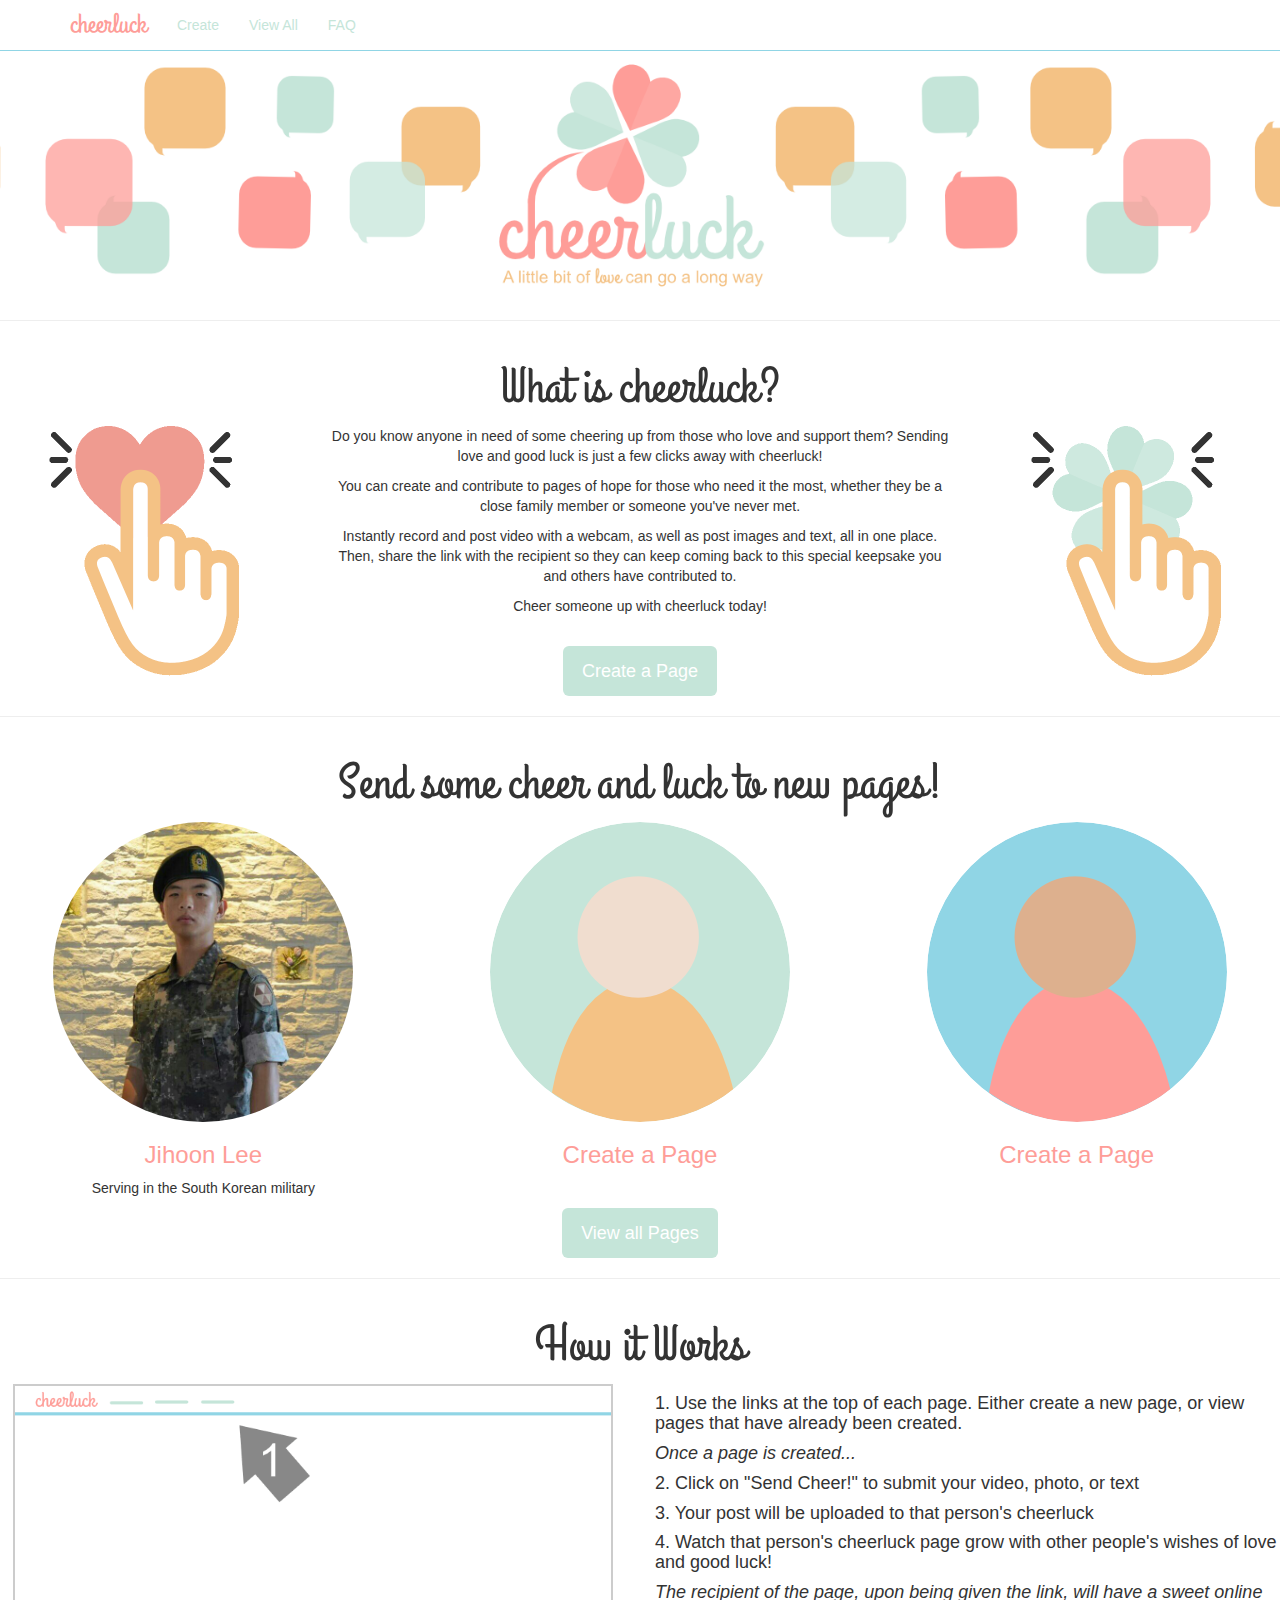
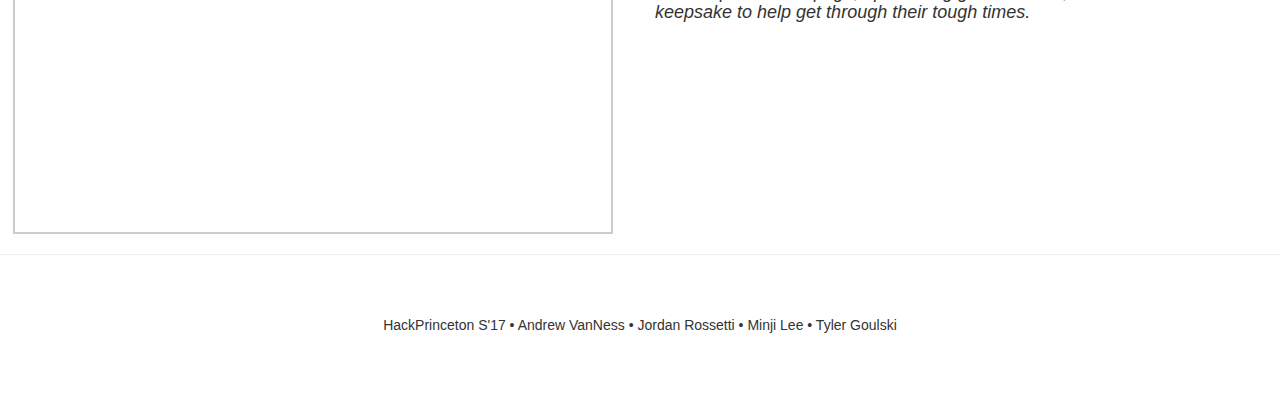
<file: index.html>
<!DOCTYPE html>
<html lang="en">

<head>

    <meta charset="utf-8">
    <meta http-equiv="X-UA-Compatible" content="IE=edge">
    <meta name="viewport" content="width=device-width, initial-scale=1">
    <meta name="description" content="">
    <meta name="author" content="">
    <link rel="shortcut icon" type="image/x-icon" href="img/clovers.png" />

    <title>cheerluck</title>

    <!-- Bootstrap Core CSS -->
    <link href="css/bootstrap.css" rel="stylesheet">

    <!-- Custom CSS -->
    <link href="css/business-frontpage.css" rel="stylesheet">

    <!--ZIGGEO SCRIPTS-->
    <link rel="stylesheet" href="//assets-cdn.ziggeo.com/v1-stable/ziggeo.css" />
    <script src="//assets-cdn.ziggeo.com/v1-stable/ziggeo.js"></script>
    <script>ZiggeoApi.token = "772b571dfca8c3c895424f89f2b3f78e";</script>

    <!-- Cursive font (Grand Hotel) script -->
    <link href="https://fonts.googleapis.com/css?family=Grand+Hotel" rel="stylesheet">

    <!-- HTML5 Shim and Respond.js IE8 support of HTML5 elements and media queries -->
    <!-- WARNING: Respond.js doesn't work if you view the page via file:// -->
    <!--[if lt IE 9]>
        <script src="https://oss.maxcdn.com/libs/html5shiv/3.7.0/html5shiv.js"></script>
        <script src="https://oss.maxcdn.com/libs/respond.js/1.4.2/respond.min.js"></script>
    <![endif]-->

</head>
<body>

    <!-- Navigation -->
    <nav class="navbar navbar-inverse navbar-fixed-top" role="navigation">
        <div class="container">
            <!-- Brand and toggle get grouped for better mobile display -->
            <div class="navbar-header">
                <button type="button" class="navbar-toggle" data-toggle="collapse" data-target="#bs-example-navbar-collapse-1">
                    <span class="sr-only">Toggle navigation</span>
                    <span class="icon-bar"></span>
                    <span class="icon-bar"></span>
                    <span class="icon-bar"></span>
                </button>
                <a class="navbar-brand" href="index.html">cheerluck</a>
            </div>
            <!-- Collect the nav links, forms, and other content for toggling -->
            <div class="collapse navbar-collapse" id="bs-example-navbar-collapse-1">
                <ul class="nav navbar-nav">
                    <li>
                        <a href="create.html">Create</a>
                    </li>
                    <li>
                        <a href="all.html">View All</a>
                    </li>
                    <li>
                        <a href="faq.html">FAQ</a>
                    </li>
                </ul>
            </div>
            <!-- /.navbar-collapse -->
        </div>
        <!-- /.container -->
    </nav>

    <!-- Image Background Page Header -->
    <!-- Note: The background image is set within the business-casual.css file.-->
    <header class="business-header">
        <div class="container">
            <div class="row">
                <div class="col-lg-12">

                </div>
            </div>
        </div>
    </header>

    <!-- Page Content -->
        <hr>
        <div class="row">
            <h1><center>What is cheerluck?</center></h1>
            <div class="col-sm-3">
              <center><img src="img/clickyclicky.gif" width="200px" height="250"></center>
            </div>
            <div class="col-sm-6">
            <center>
                <p>Do you know anyone in need of some cheering up from those who love and support them? Sending love and good luck is just a few clicks away with cheerluck!</p>
                <p>You can create and contribute to pages of hope for those who need it the most, whether they be a close family member or someone you've never met.</p>
                <p>Instantly record and post video with a webcam, as well as post images and text, all in one place. Then, share the link with the recipient so they can keep coming back to this special keepsake you and others have contributed to.</p>
                <p>Cheer someone up with cheerluck today!</p>
                <br>
                <a class="btn btn-default btn-lg" href="/create.html">Create a Page</a>
            </center>
          </div>
            <div class="col-sm-3">
              <center><img src="img/cloverclick.gif" width="200px" height="250"></center>
            </div>

        </div>
        <!-- /.row -->

        <hr>

        <div class="row">
          <h1><center>Send some cheer and luck to new pages!</center></h1>
            <div class="col-sm-4">
                <a href="jihoonlee.html"><img class="img-circle img-responsive img-center" src="img/lee.png" alt=""></a>
                <h3><center><a href="jihoonlee.html">Jihoon Lee</a></center></h3>
                <p><center>Serving in the South Korean military</center></p>
            </div>
            <div class="col-sm-4">
                <img class="img-circle img-responsive img-center" src="img/a.png" alt="">
                <h3><center><a href="create.html">Create a Page</a></center></h3>
                <p><center></center></p>
            </div>
            <div class="col-sm-4">
                <img class="img-circle img-responsive img-center" src="img/b.png" alt="">
                <h3><center><a href="create.html">Create a Page</a></center></h3>
                <p><center></center></p>
            </div>
        </div>
        <center><a class="btn btn-default btn-lg" href="/all.html">View all Pages</a></center>
        <!-- /.row -->
        <hr>
        <div class="row">
            <h1><center>How it Works</center></h1>
            <div class="col-sm-6">
              <center><img src="img/howto.gif" style="border: 2px solid #ccc" width="600px" height="450"></center>
            </div>
            <div class="col-sm-6">
                <h4>1. Use the links at the top of each page. Either create a new page, or view pages that have already been created.
                <p></p>
                <p><i>Once a page is created...</i></p>
                <p>2. Click on "Send Cheer!" to submit your video, photo, or text</p>
                <p>3. Your post will be uploaded to that person's cheerluck</p>
                <p>4. Watch that person's cheerluck page grow with other people's wishes of love and good luck!</p>
                <p></p>
                <p><i>The recipient of the page, upon being given the link, will have a sweet online keepsake to help get through their tough times.</i></p>
                </h4>
            </div>
            <br>
            <br>
        </div>
        <!-- /.row -->
        <hr>
        <!-- Footer -->
        <footer>
            <div class="row">
                <div class="col-lg-12">
                    <p><center>HackPrinceton S'17 • Andrew VanNess • Jordan Rossetti • Minji Lee • Tyler Goulski</center></p>
                </div>
            </div>
            <!-- /.row -->
        </footer>


    <!-- /.container -->

    <!-- jQuery -->
    <script src="js/jquery.js"></script>

    <!-- Bootstrap Core JavaScript -->
    <script src="js/bootstrap.min.js"></script>

</body>

</html>
</file>
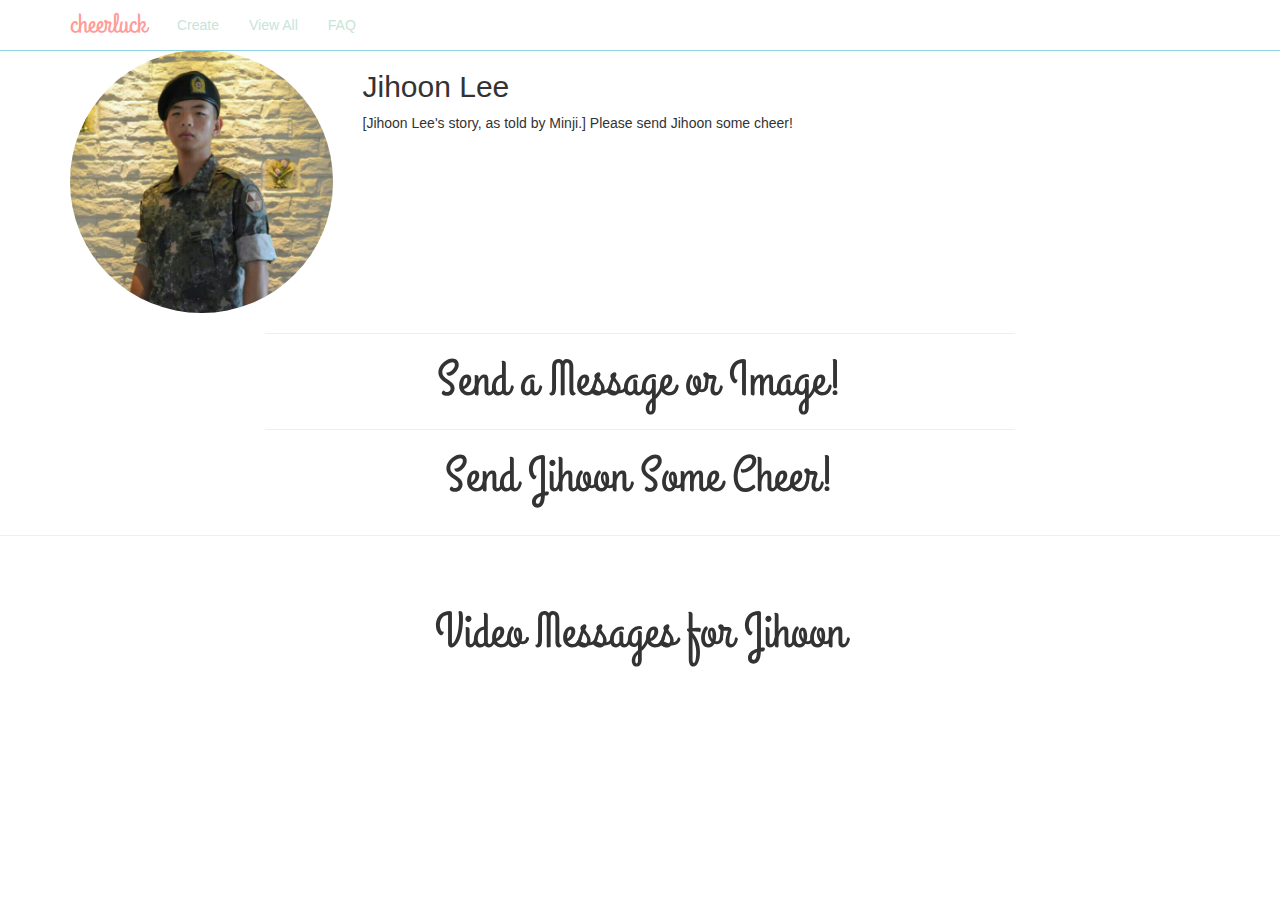
<file: jihoonlee.html>
<!DOCTYPE html>
<html lang="en">

<head>

    <meta charset="utf-8">
    <meta http-equiv="X-UA-Compatible" content="IE=edge">
    <meta name="viewport" content="width=device-width, initial-scale=1">
    <meta name="description" content="">
    <meta name="author" content="">
    <link rel="shortcut icon" type="image/x-icon" href="img/clovers.png" />

    <title>cheerluck</title>

    <!-- Bootstrap Core CSS -->
    <link href="css/bootstrap.css" rel="stylesheet">

    <!-- Custom CSS -->
    <link href="css/business-frontpage.css" rel="stylesheet">

    <!--ZIGGEO SCRIPTS-->
    <link rel="stylesheet" href="//assets-cdn.ziggeo.com/v1-stable/ziggeo.css" />
    <script src="//assets-cdn.ziggeo.com/v1-stable/ziggeo.js"></script>
    <script>ZiggeoApi.token = "772b571dfca8c3c895424f89f2b3f78e";</script>

    <!-- Cursive font (Grand Hotel) script -->
    <link href="https://fonts.googleapis.com/css?family=Grand+Hotel" rel="stylesheet">

    <!-- HTML5 Shim and Respond.js IE8 support of HTML5 elements and media queries -->
    <!-- WARNING: Respond.js doesn't work if you view the page via file:// -->
    <!--[if lt IE 9]>
        <script src="https://oss.maxcdn.com/libs/html5shiv/3.7.0/html5shiv.js"></script>
        <script src="https://oss.maxcdn.com/libs/respond.js/1.4.2/respond.min.js"></script>
    <![endif]-->

</head>
<body>

    <!-- Navigation -->
    <nav class="navbar navbar-inverse navbar-fixed-top" role="navigation">
        <div class="container">
            <!-- Brand and toggle get grouped for better mobile display -->
            <div class="navbar-header">
                <button type="button" class="navbar-toggle" data-toggle="collapse" data-target="#bs-example-navbar-collapse-1">
                    <span class="sr-only">Toggle navigation</span>
                    <span class="icon-bar"></span>
                    <span class="icon-bar"></span>
                    <span class="icon-bar"></span>
                </button>
                <a class="navbar-brand" href="index.html">cheerluck</a>
            </div>
            <!-- Collect the nav links, forms, and other content for toggling -->
            <div class="collapse navbar-collapse" id="bs-example-navbar-collapse-1">
                <ul class="nav navbar-nav">
                    <li>
                        <a href="create.html">Create</a>
                    </li>
                    <li>
                        <a href="all.html">View All</a>
                    </li>
                    <li>
                        <a href="faq.html">FAQ</a>
                    </li>
                </ul>
            </div>
            <!-- /.navbar-collapse -->
        </div>
        <!-- /.container -->
    </nav>

    <!-- Page Content -->
    <div class="container">
    <div class="row">
      <div class="col-sm-3">
      <img class="img-circle img-responsive img-center" src="img/lee.png" alt="">
      </div>
      <div class="col-sm-6">
        <h2>Jihoon Lee</h2>
        [Jihoon Lee's story, as told by Minji.] Please send Jihoon some cheer!
      </div>
      <div class="col-sm-3">

    </div>
  </div>

    <div class="row">
      <div class="col-sm-2">




          <script>
                  ZiggeoApi.Videos.index({}, {
                      success: function (args, videos) {
                          for (var i = 0; i < videos.length; ++i)
                              $("body").append("<ziggeo ziggeo-video='" + videos[i].token + "'></ziggeo>");
                      }
                  });
                </script>


      </div>









      <div class="col-sm-8">


<!--
<h1> Send an Image</h1>
          <script async type="text/javascript" src="//mod.imgbb.com/website-family.js" charset="utf-8"></script>
                <script src="node_modules/jquery/dist/jquery.js"                  type="text/javascript"></script>
                <script src="node_modules/cloudinary-jquery/cloudinary-jquery.js" type="text/javascript"></script>

                <center><a class="btn btn-default btn-lg" href="#" id="upload_widget_opener">Upload an Image</a></center>


                <script src="//widget.cloudinary.com/global/all.js" type="text/javascript"></script>

                <script type="text/javascript">
                  document.getElementById("upload_widget_opener").addEventListener("click", function() {

                    cloudinary.openUploadWidget({ cloud_name: 'hplwch7wm', upload_preset: 'a5vxnzbp'},
                      function(error, result) { console.log(error, result) });

                  }, false);
                </script>
-->

<hr><center>
<h1>Send a Message or Image!</h1>
        <div id="disqus_thread"></div>
        <script>
          (function() { // DON'T EDIT BELOW THIS LINE
          var d = document, s = d.createElement('script');
          s.src = 'https://cheerluck.disqus.com/embed.js';
          s.setAttribute('data-timestamp', +new Date());
          (d.head || d.body).appendChild(s);
          })();
          </script>
          <noscript>Please enable JavaScript to view the <a href="https://disqus.com/?ref_noscript">comments powered by Disqus.</a></noscript>
</center>
<hr>
<center><h1>Send Jihoon Some Cheer!</h1>
          <ziggeo></ziggeo>
</center>





      </div>

  </div>
</div>

        <!-- Footer -->
        <hr>
        <footer>
            <div class="row">
                <div class="col-lg-12">
                    <h1><center>Video Messages for Jihoon</center></h1>
                </div>
            </div>
            <!-- /.row -->
        </footer>

    <!-- /.container -->

    <!-- jQuery -->
    <script src="js/jquery.js"></script>

    <!-- Bootstrap Core JavaScript -->
    <script src="js/bootstrap.min.js"></script>

</body>

</html>
</file>
<file: css/business-frontpage.css>
/*
 * Start Bootstrap - Business Frontpage (http://startbootstrap.com/)
 * Copyright 2013-2016 Start Bootstrap
 * Licensed under MIT (https://github.com/BlackrockDigital/startbootstrap/blob/gh-pages/LICENSE)
 */

body {
    padding-top: 50px; /* Required padding for .navbar-fixed-top. Remove if using .navbar-static-top. Change if height of navigation changes. */
}

/* Header Image Background - Change the URL below to your image path (example: ../images/background.jpg) */

.business-header {
    height: 250px;
    background: url('banner.png') center center no-repeat scroll;
    -webkit-background-size: cover;
    -moz-background-size: cover;
    background-size: cover;
    -o-background-size: cover;
}

/* Customize the text color and shadow color and to optimize text legibility. */

.tagline {
    text-shadow: 0 0 10px #000;
    color: #fff;
}

.img-center {
    margin: 0 auto;
}

footer {
    margin: 50px 0;
}
</file>
